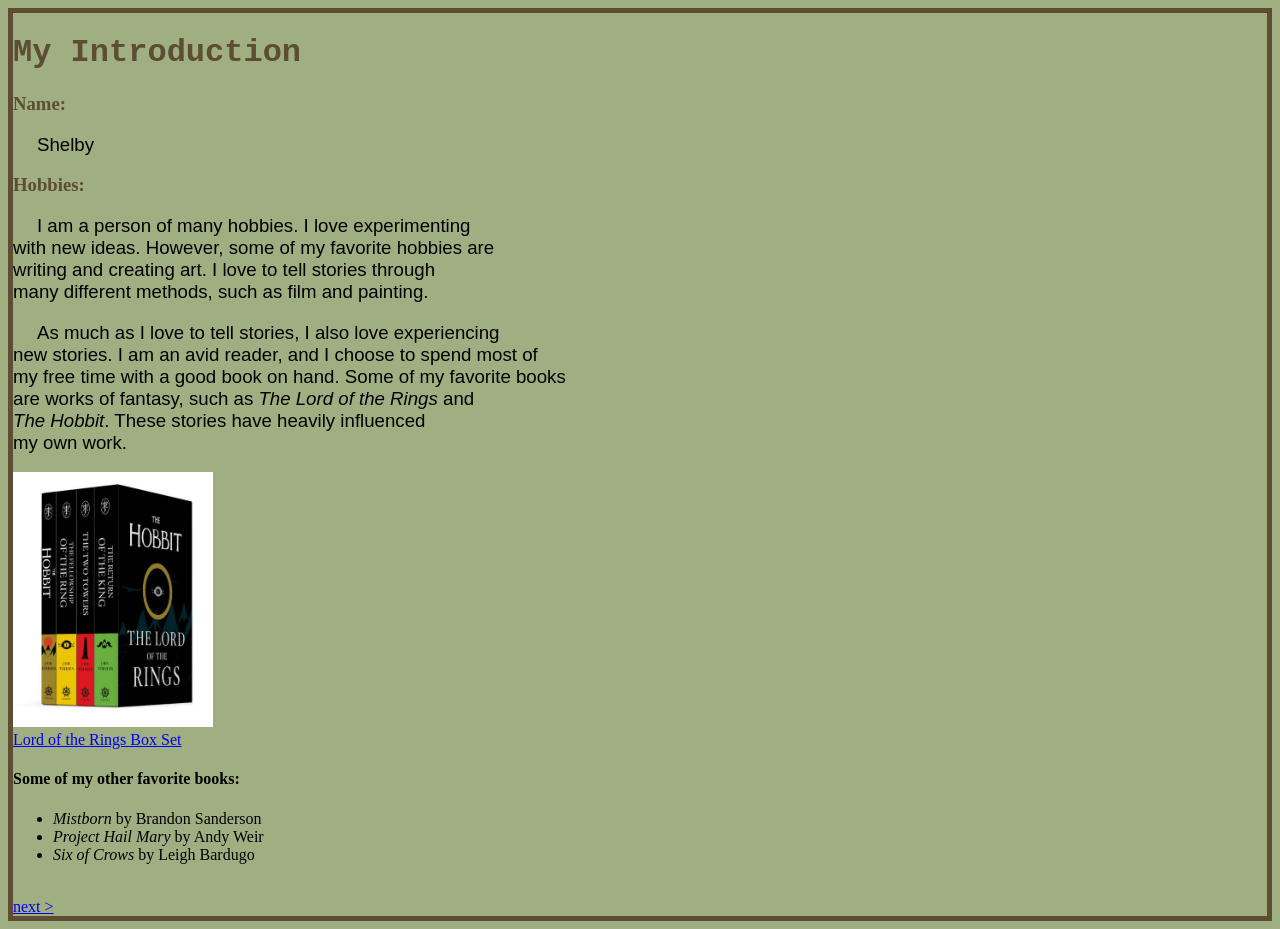
<file: index.html>
<!DOCTYPE html>
<html lang="en">

<head>
<title>Shelby's Web Page</title>
 <link rel="stylesheet" type="text/css" href="style.css" />
</head>

<body>

<h1>My Introduction</h1>

<h3>Name:</h3>

<p>Shelby</p>

<h3>Hobbies:</h3>

<p>I am a person of many hobbies. I love experimenting<br>
with new ideas. However, some of my favorite hobbies are<br>
writing and creating art. I love to tell stories through<br>
many different methods, such as film and painting.<br></p>

<p>As much as I love to tell stories, I also love experiencing<br>
new stories. I am an avid reader, and I choose to spend most of<br>
my free time with a good book on hand. Some of my favorite books<br>
are works of fantasy, such as <em>The Lord of the Rings</em> and<br>
<em>The Hobbit</em>. These stories have heavily influenced<br>
my own work.
</p>

<img src="LOTRseries.jpg" width=200 alt="Lord of the Rings book series">
<br>

<a href="https://www.barnesandnoble.com/w/the-hobbit-and-the-lord-of-the-rings-boxed-set-j-r-r-tolkien/1141389292">Lord of the Rings Box Set</a>

<br>

<h4>Some of my other favorite books:</h4>

<ul>
<li><em>Mistborn</em> by Brandon Sanderson</li>
<li><em>Project Hail Mary</em> by Andy Weir</li>
<li><em>Six of Crows</em> by Leigh Bardugo</li>
</ul>

<br>

<a href="page2.html">next ></a>

</body>

</html>
</file>
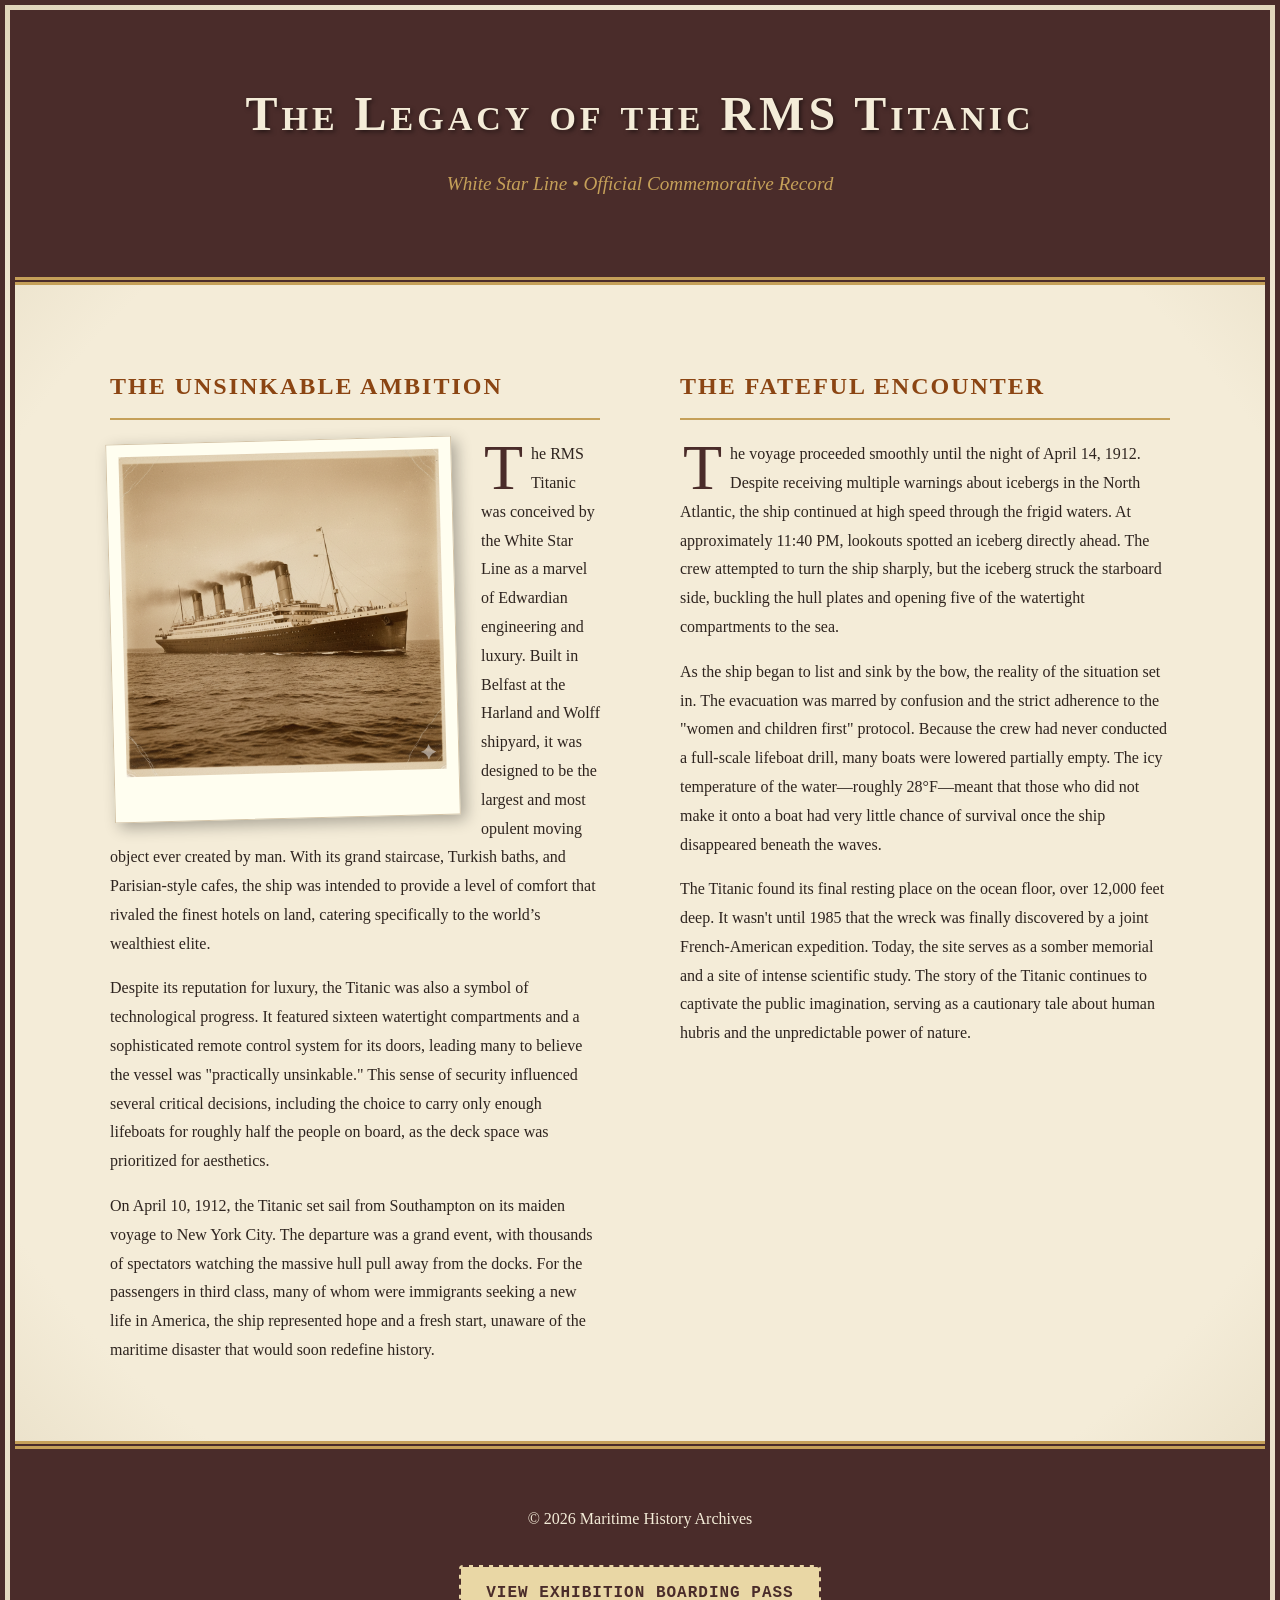
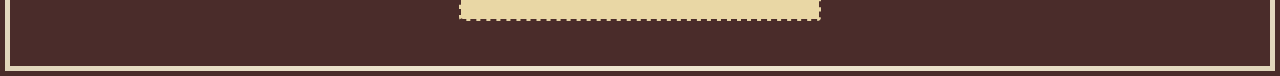
<file: ai.html>
<!DOCTYPE html>
<html lang="en">
<head>
    <meta charset="UTF-8">
    <meta name="viewport" content="width=device-width, initial-scale=1.0">
    <title>ai.html</title>
    <style>
        /* Fall-themed Vintage Color Scheme */
        :root {
            --vintage-paper: #f4ecd8; 
            --deep-mahogany: #4a2c2a; 
            --rust-brown: #8b4513;    
            --sepia-text: #2e241f;    
            --gold-accent: #c5a059;
            --ticket-yellow: #e9d7a5;
        }

        body {
            font-family: 'Georgia', serif;
            line-height: 1.8;
            margin: 0;
            display: flex;
            flex-direction: column;
            min-height: 100vh;
            /* Added a subtle radial gradient to simulate aged paper edges */
            background: radial-gradient(circle, var(--vintage-paper) 70%, #e0d5ba 100%);
            color: var(--sepia-text);
            /* Decorative border around the entire viewport */
            border: 15px double var(--deep-mahogany);
            box-sizing: border-box;
        }

        header {
            background-color: var(--deep-mahogany);
            color: var(--vintage-paper);
            text-align: center;
            padding: 3.5rem 1rem;
            border-bottom: 8px double var(--gold-accent);
        }

        header h1 {
            font-variant: small-caps;
            letter-spacing: 4px;
            margin: 0;
            font-size: 3rem;
            text-shadow: 2px 2px 4px rgba(0,0,0,0.5);
        }

        header p {
            font-style: italic;
            color: var(--gold-accent);
            margin-top: 10px;
            font-size: 1.2rem;
        }

        .container {
            display: flex;
            flex-wrap: wrap;
            gap: 40px;
            padding: 40px;
            max-width: 1100px;
            margin: 0 auto;
        }

        .column {
            flex: 1;
            min-width: 320px;
            padding: 20px;
        }

        /* The Vintage Photo */
        .titanic-img {
            float: left;
            width: 320px;
            margin: 0 25px 20px 0;
            padding: 12px 12px 45px 12px; /* Bottom heavy for 'Polaroid' look */
            background: #fffef0;
            border: 1px solid #d4c4a8;
            box-shadow: 5px 5px 15px rgba(0,0,0,0.3);
            transform: rotate(-1.5deg);
        }

        h2 {
            color: var(--rust-brown);
            border-bottom: 2px solid var(--gold-accent);
            padding-bottom: 10px;
            font-family: 'Times New Roman', serif;
            text-transform: uppercase;
            letter-spacing: 2px;
        }

        /* Elegant Drop Cap */
        .column p:first-of-type::first-letter {
            float: left;
            font-size: 4rem;
            line-height: 3rem;
            padding-top: 4px;
            padding-right: 8px;
            padding-left: 3px;
            font-family: 'Times New Roman', serif;
            color: var(--deep-mahogany);
        }

        footer {
            background-color: var(--deep-mahogany);
            color: var(--vintage-paper);
            text-align: center;
            padding: 2.5rem 0;
            border-top: 8px double var(--gold-accent);
            margin-top: auto;
        }

        /* Boarding Pass Style Button */
        .btn-ticket {
            display: inline-block;
            background-color: var(--ticket-yellow);
            color: var(--deep-mahogany);
            padding: 12px 25px;
            text-decoration: none;
            font-weight: bold;
            text-transform: uppercase;
            letter-spacing: 1px;
            border: 2px dashed var(--deep-mahogany);
            border-radius: 4px;
            margin-top: 15px;
            transition: transform 0.2s, background-color 0.2s;
            font-family: 'Courier New', Courier, monospace; /* To look like a stamp/typewriter */
        }

        .btn-ticket:hover {
            background-color: var(--gold-accent);
            transform: scale(1.05);
        }

        @media (max-width: 768px) {
            body { border: 5px solid var(--deep-mahogany); }
            .column { min-width: 100%; }
            .titanic-img { 
                float: none; 
                display: block; 
                margin: 0 auto 20px auto; 
                width: 85%;
            }
        }
    </style>
</head>
<body>

    <header>
        <h1>The Legacy of the RMS Titanic</h1>
        <p>White Star Line &bull; Official Commemorative Record</p>
    </header>

    <div class="container">
        <div class="column">
            <h2>The Unsinkable Ambition</h2>
            
            <img src="titanic_sepia.png" alt="RMS Titanic Vintage Photo" class="titanic-img">
            
            <p>The RMS Titanic was conceived by the White Star Line as a marvel of Edwardian engineering and luxury. Built in Belfast at the Harland and Wolff shipyard, it was designed to be the largest and most opulent moving object ever created by man. With its grand staircase, Turkish baths, and Parisian-style cafes, the ship was intended to provide a level of comfort that rivaled the finest hotels on land, catering specifically to the world’s wealthiest elite.</p>
            
            <p>Despite its reputation for luxury, the Titanic was also a symbol of technological progress. It featured sixteen watertight compartments and a sophisticated remote control system for its doors, leading many to believe the vessel was "practically unsinkable." This sense of security influenced several critical decisions, including the choice to carry only enough lifeboats for roughly half the people on board, as the deck space was prioritized for aesthetics.</p>
            
            <p>On April 10, 1912, the Titanic set sail from Southampton on its maiden voyage to New York City. The departure was a grand event, with thousands of spectators watching the massive hull pull away from the docks. For the passengers in third class, many of whom were immigrants seeking a new life in America, the ship represented hope and a fresh start, unaware of the maritime disaster that would soon redefine history.</p>
        </div>

        <div class="column">
            <h2>The Fateful Encounter</h2>
            <p>The voyage proceeded smoothly until the night of April 14, 1912. Despite receiving multiple warnings about icebergs in the North Atlantic, the ship continued at high speed through the frigid waters. At approximately 11:40 PM, lookouts spotted an iceberg directly ahead. The crew attempted to turn the ship sharply, but the iceberg struck the starboard side, buckling the hull plates and opening five of the watertight compartments to the sea.</p>
            
            <p>As the ship began to list and sink by the bow, the reality of the situation set in. The evacuation was marred by confusion and the strict adherence to the "women and children first" protocol. Because the crew had never conducted a full-scale lifeboat drill, many boats were lowered partially empty. The icy temperature of the water—roughly 28°F—meant that those who did not make it onto a boat had very little chance of survival once the ship disappeared beneath the waves.</p>
            
            <p>The Titanic found its final resting place on the ocean floor, over 12,000 feet deep. It wasn't until 1985 that the wreck was finally discovered by a joint French-American expedition. Today, the site serves as a somber memorial and a site of intense scientific study. The story of the Titanic continues to captivate the public imagination, serving as a cautionary tale about human hubris and the unpredictable power of nature.</p>
        </div>
    </div>

    <footer>
        <p>&copy; 2026 Maritime History Archives</p>
        <a href="https://rmstitanicinc.com/exhibitions/titanic-las-vegas/" class="btn-ticket" target="_blank">View Exhibition Boarding Pass</a>
    </footer>

</body>
</html>
</file>
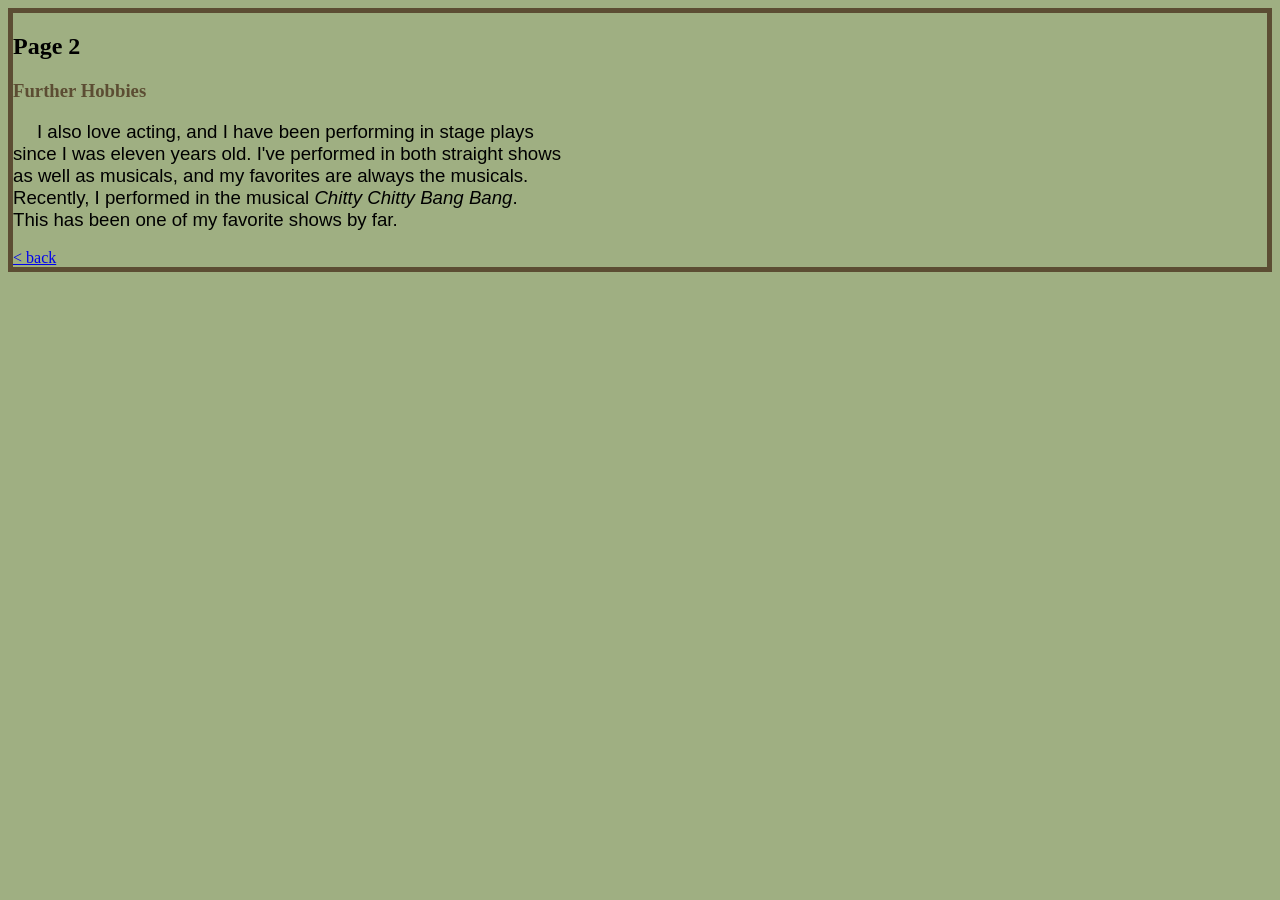
<file: page2.html>
<!DOCTYPE html>
<html lang="en">

<head>
<title>Shelby's Web Page - Page 2</title>
 <link rel="stylesheet" type="text/css" href="style.css" />
</head>

<body>

<h2>Page 2</h2>

<h3>Further Hobbies</h3>

<p>I also love acting, and I have been performing in stage plays<br>
since I was eleven years old. I've performed in both straight shows<br>
as well as musicals, and my favorites are always the musicals.<br>
Recently, I performed in the musical <em>Chitty Chitty Bang Bang</em>.<br>
This has been one of my favorite shows by far. </p>


<a href="index.html">< back</a>


<br>

</body>

</html>
</file>
<file: style.css>
/*
Shelby
March 12, 2026
Changes: background color, font size, font, text indent.
Header colors changed to brown. Header 1 font changed to Courier New.
A brown 5-pixel bo border was also added.
*/

body {
	background-color: #9FAF82;
	border: 5px solid #5C4D33;
	
}

h1 {
	color: #5C4D33;
	font-family: "Courier New", Arial, Georgia;
	
}

h3 {
	color: #5C4D33;
	
}

p {
  font-size: 14pt;
  font-family: "Arial", Comic Sans MS, san-serif;
  text-indent: .25in;
}
</file>
